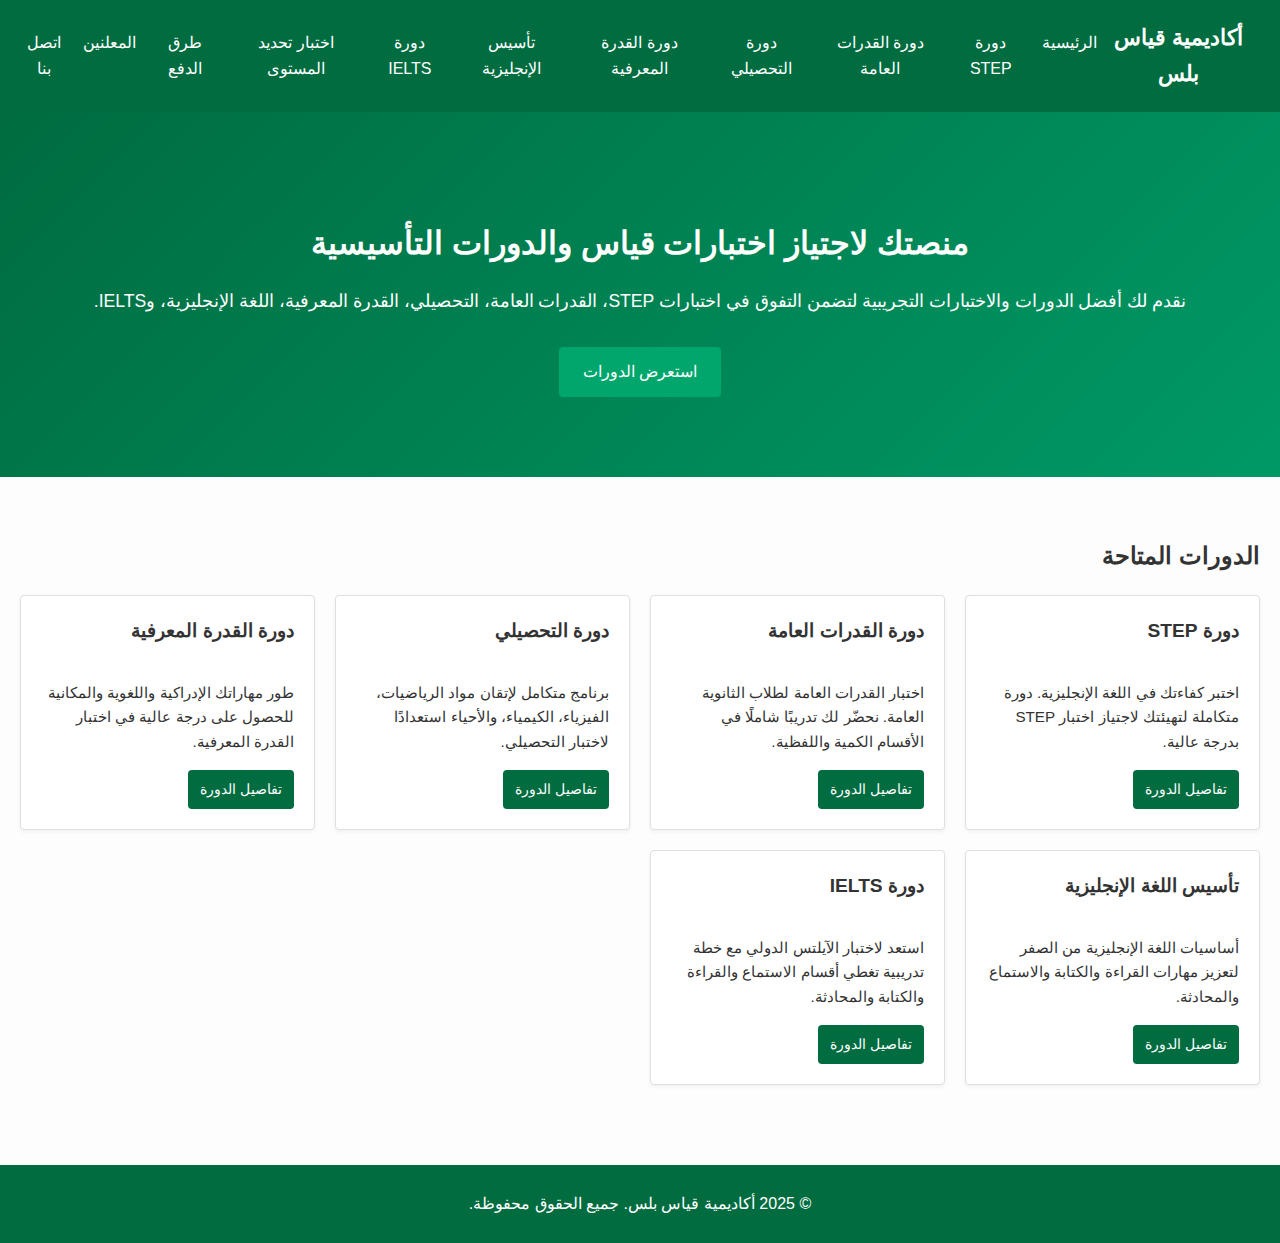
<file: index.html>
<!DOCTYPE html>
<html lang="ar" dir="rtl">
<head>
    <meta charset="UTF-8">
    <meta name="viewport" content="width=device-width, initial-scale=1.0">
    <title>أكاديمية قياس بلس</title>
    <link rel="stylesheet" href="style.css">
</head>
<body>
    <header>
        <h1>أكاديمية قياس بلس</h1>
        <nav>
            <ul>
                <li><a href="index.html">الرئيسية</a></li>
                <li><a href="step.html">دورة STEP</a></li>
                <li><a href="qdrat.html">دورة القدرات العامة</a></li>
                <li><a href="tahsili.html">دورة التحصيلي</a></li>
                <li><a href="cognitive.html">دورة القدرة المعرفية</a></li>
                <li><a href="english.html">تأسيس الإنجليزية</a></li>
                <li><a href="ielts.html">دورة IELTS</a></li>
                <li><a href="placement.html">اختبار تحديد المستوى</a></li>
                <li><a href="payment.html">طرق الدفع</a></li>
                <li><a href="advertisers.html">المعلنين</a></li>
                <li><a href="contact.html">اتصل بنا</a></li>
            </ul>
        </nav>
    </header>

    <main>
        <!-- Hero section -->
        <section class="hero">
            <h2>منصتك لاجتياز اختبارات قياس والدورات التأسيسية</h2>
            <p>نقدم لك أفضل الدورات والاختبارات التجريبية لتضمن التفوق في اختبارات STEP، القدرات العامة، التحصيلي، القدرة المعرفية، اللغة الإنجليزية، وIELTS.</p>
            <a href="#courses" class="cta">استعرض الدورات</a>
        </section>

        <!-- Courses section -->
        <section id="courses" class="courses">
            <h2>الدورات المتاحة</h2>
            <div class="courses-grid">
                <div class="course-card">
                    <h3>دورة STEP</h3>
                    <p>اختبر كفاءتك في اللغة الإنجليزية. دورة متكاملة لتهيئتك لاجتياز اختبار STEP بدرجة عالية.</p>
                    <a href="step.html">تفاصيل الدورة</a>
                </div>
                <div class="course-card">
                    <h3>دورة القدرات العامة</h3>
                    <p>اختبار القدرات العامة لطلاب الثانوية العامة. نحضّر لك تدريبًا شاملًا في الأقسام الكمية واللفظية.</p>
                    <a href="qdrat.html">تفاصيل الدورة</a>
                </div>
                <div class="course-card">
                    <h3>دورة التحصيلي</h3>
                    <p>برنامج متكامل لإتقان مواد الرياضيات، الفيزياء، الكيمياء، والأحياء استعدادًا لاختبار التحصيلي.</p>
                    <a href="tahsili.html">تفاصيل الدورة</a>
                </div>
                <div class="course-card">
                    <h3>دورة القدرة المعرفية</h3>
                    <p>طور مهاراتك الإدراكية واللغوية والمكانية للحصول على درجة عالية في اختبار القدرة المعرفية.</p>
                    <a href="cognitive.html">تفاصيل الدورة</a>
                </div>
                <div class="course-card">
                    <h3>تأسيس اللغة الإنجليزية</h3>
                    <p>أساسيات اللغة الإنجليزية من الصفر لتعزيز مهارات القراءة والكتابة والاستماع والمحادثة.</p>
                    <a href="english.html">تفاصيل الدورة</a>
                </div>
                <div class="course-card">
                    <h3>دورة IELTS</h3>
                    <p>استعد لاختبار الآيلتس الدولي مع خطة تدريبية تغطي أقسام الاستماع والقراءة والكتابة والمحادثة.</p>
                    <a href="ielts.html">تفاصيل الدورة</a>
                </div>
            </div>
        </section>
    </main>

    <footer>
        <p>&copy; 2025 أكاديمية قياس بلس. جميع الحقوق محفوظة.</p>
    </footer>
</body>
</html>
</file>
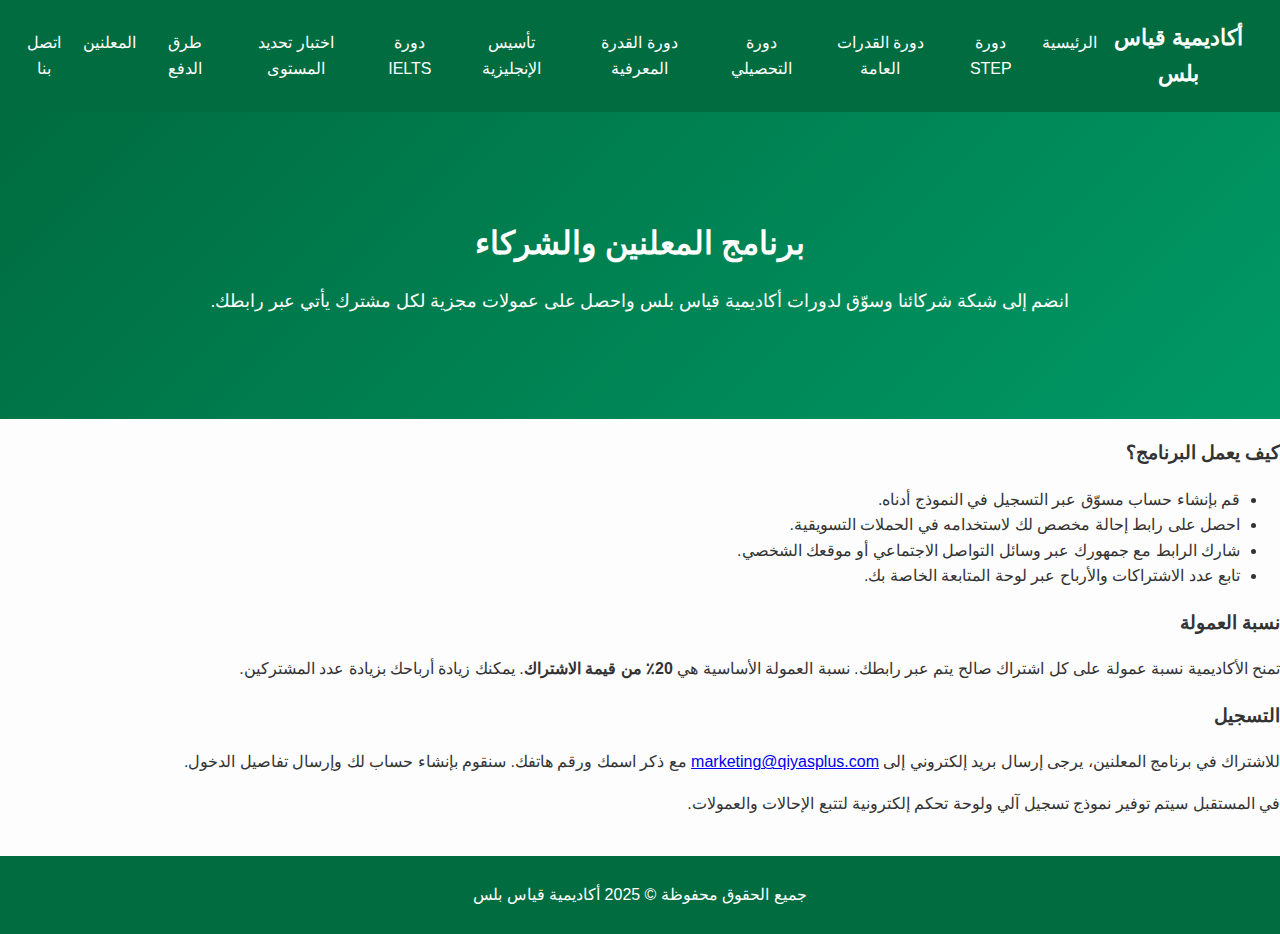
<file: advertisers.html>
<!DOCTYPE html>
<html lang="ar" dir="rtl">
<head>
    <meta charset="UTF-8">
    <meta name="viewport" content="width=device-width, initial-scale=1.0">
    <title>برنامج المعلنين - أكاديمية قياس بلس</title>
    <link rel="stylesheet" href="style.css">
</head>
<body>
    <header>
        <h1>أكاديمية قياس بلس</h1>
        <nav>
            <ul>
                <li><a href="index.html">الرئيسية</a></li>
                <li><a href="step.html">دورة STEP</a></li>
                <li><a href="qdrat.html">دورة القدرات العامة</a></li>
                <li><a href="tahsili.html">دورة التحصيلي</a></li>
                <li><a href="cognitive.html">دورة القدرة المعرفية</a></li>
                <li><a href="english.html">تأسيس الإنجليزية</a></li>
                <li><a href="ielts.html">دورة IELTS</a></li>
                <li><a href="placement.html">اختبار تحديد المستوى</a></li>
                <li><a href="payment.html">طرق الدفع</a></li>
                <li><a href="advertisers.html" class="active">المعلنين</a></li>
                <li><a href="contact.html">اتصل بنا</a></li>
            </ul>
        </nav>
    </header>
    <main class="container">
        <section class="hero">
            <h2>برنامج المعلنين والشركاء</h2>
            <p>انضم إلى شبكة شركائنا وسوّق لدورات أكاديمية قياس بلس واحصل على عمولات مجزية لكل مشترك يأتي عبر رابطك.</p>
        </section>
        <section class="content">
            <h3>كيف يعمل البرنامج؟</h3>
            <ul>
                <li>قم بإنشاء حساب مسوّق عبر التسجيل في النموذج أدناه.</li>
                <li>احصل على رابط إحالة مخصص لك لاستخدامه في الحملات التسويقية.</li>
                <li>شارك الرابط مع جمهورك عبر وسائل التواصل الاجتماعي أو موقعك الشخصي.</li>
                <li>تابع عدد الاشتراكات والأرباح عبر لوحة المتابعة الخاصة بك.</li>
            </ul>
            <h3>نسبة العمولة</h3>
            <p>تمنح الأكاديمية نسبة عمولة على كل اشتراك صالح يتم عبر رابطك. نسبة العمولة الأساسية هي <strong>20٪ من قيمة الاشتراك</strong>. يمكنك زيادة أرباحك بزيادة عدد المشتركين.</p>
            <h3>التسجيل</h3>
            <p>للاشتراك في برنامج المعلنين، يرجى إرسال بريد إلكتروني إلى <a href="mailto:marketing@qiyasplus.com">marketing@qiyasplus.com</a> مع ذكر اسمك ورقم هاتفك. سنقوم بإنشاء حساب لك وإرسال تفاصيل الدخول.</p>
            <p>في المستقبل سيتم توفير نموذج تسجيل آلي ولوحة تحكم إلكترونية لتتبع الإحالات والعمولات.</p>
        </section>
    </main>
    <footer>
        <div class="container">
            <p>جميع الحقوق محفوظة © 2025 أكاديمية قياس بلس</p>
        </div>
    </footer>
    <script src="notifications.js" defer></script>
</body>
</html>
</file>
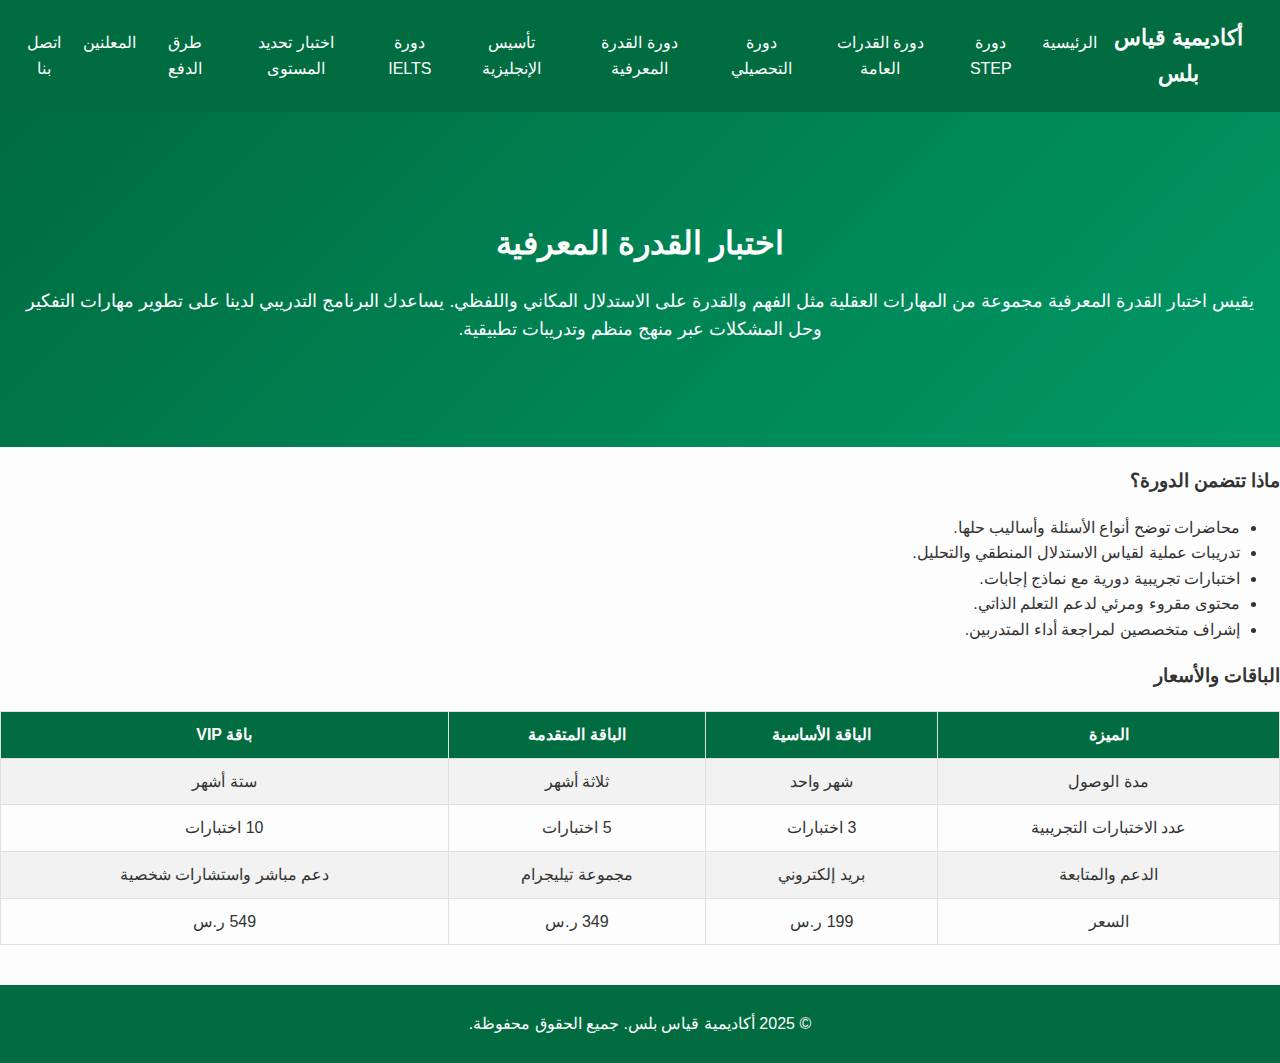
<file: cognitive.html>
<!DOCTYPE html>
<html lang="ar" dir="rtl">
<head>
    <meta charset="UTF-8">
    <meta name="viewport" content="width=device-width, initial-scale=1.0">
    <title>دورة القدرة المعرفية - أكاديمية قياس بلس</title>
    <link rel="stylesheet" href="style.css">
</head>
<body>
    <header>
        <h1>أكاديمية قياس بلس</h1>
        <nav>
            <ul>
                <li><a href="index.html">الرئيسية</a></li>
                <li><a href="step.html">دورة STEP</a></li>
                <li><a href="qdrat.html">دورة القدرات العامة</a></li>
                <li><a href="tahsili.html">دورة التحصيلي</a></li>
                <li><a href="cognitive.html" class="active">دورة القدرة المعرفية</a></li>
                <li><a href="english.html">تأسيس الإنجليزية</a></li>
                <li><a href="ielts.html">دورة IELTS</a></li>
                <li><a href="placement.html">اختبار تحديد المستوى</a></li>
                <li><a href="payment.html">طرق الدفع</a></li>
                <li><a href="advertisers.html">المعلنين</a></li>
                <li><a href="contact.html">اتصل بنا</a></li>
            </ul>
        </nav>
    </header>
    <main class="course-page">
        <section class="hero">
            <h2>اختبار القدرة المعرفية</h2>
            <p>يقيس اختبار القدرة المعرفية مجموعة من المهارات العقلية مثل الفهم والقدرة على الاستدلال المكاني واللفظي. يساعدك البرنامج التدريبي لدينا على تطوير مهارات التفكير وحل المشكلات عبر منهج منظم وتدريبات تطبيقية.</p>
        </section>
        <section class="content">
            <h3>ماذا تتضمن الدورة؟</h3>
            <ul>
                <li>محاضرات توضح أنواع الأسئلة وأساليب حلها.</li>
                <li>تدريبات عملية لقياس الاستدلال المنطقي والتحليل.</li>
                <li>اختبارات تجريبية دورية مع نماذج إجابات.</li>
                <li>محتوى مقروء ومرئي لدعم التعلم الذاتي.</li>
                <li>إشراف متخصصين لمراجعة أداء المتدربين.</li>
            </ul>
            <h3>الباقات والأسعار</h3>
            <table class="packages">
                <tr>
                    <th>الميزة</th>
                    <th>الباقة الأساسية</th>
                    <th>الباقة المتقدمة</th>
                    <th>باقة VIP</th>
                </tr>
                <tr>
                    <td>مدة الوصول</td>
                    <td>شهر واحد</td>
                    <td>ثلاثة أشهر</td>
                    <td>ستة أشهر</td>
                </tr>
                <tr>
                    <td>عدد الاختبارات التجريبية</td>
                    <td>3 اختبارات</td>
                    <td>5 اختبارات</td>
                    <td>10 اختبارات</td>
                </tr>
                <tr>
                    <td>الدعم والمتابعة</td>
                    <td>بريد إلكتروني</td>
                    <td>مجموعة تيليجرام</td>
                    <td>دعم مباشر واستشارات شخصية</td>
                </tr>
                <tr>
                    <td>السعر</td>
                    <td>199 ر.س</td>
                    <td>349 ر.س</td>
                    <td>549 ر.س</td>
                </tr>
            </table>
        </section>
    </main>
    <footer>
        <p>&copy; 2025 أكاديمية قياس بلس. جميع الحقوق محفوظة.</p>
    </footer>
</body>
</html>
</file>
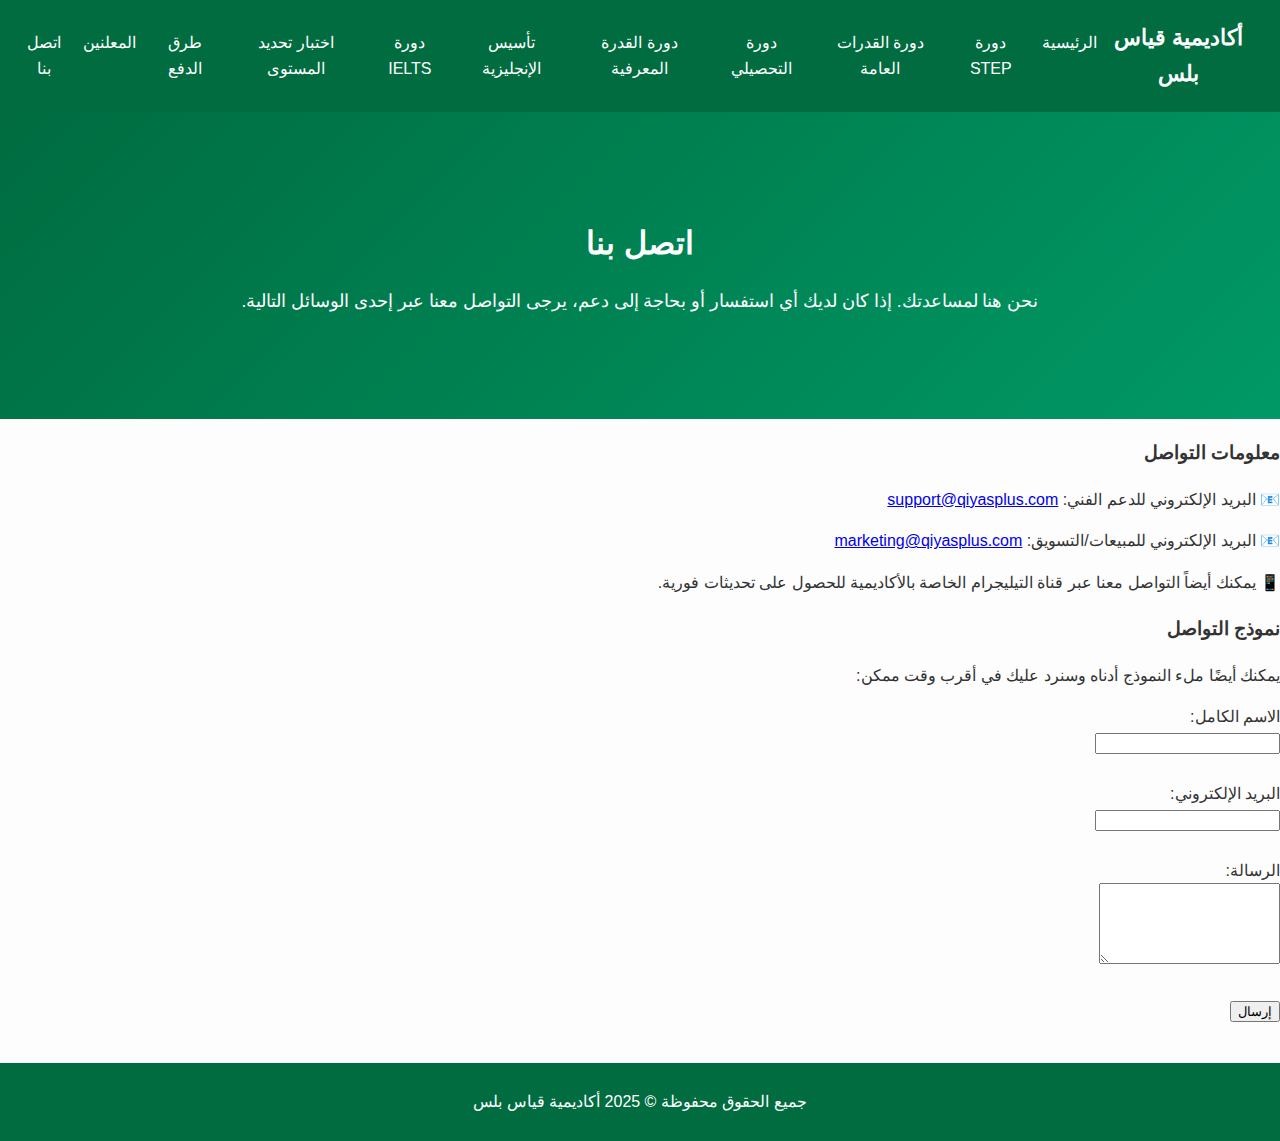
<file: contact.html>
<!DOCTYPE html>
<html lang="ar" dir="rtl">
<head>
    <meta charset="UTF-8">
    <meta name="viewport" content="width=device-width, initial-scale=1.0">
    <title>اتصل بنا - أكاديمية قياس بلس</title>
    <link rel="stylesheet" href="style.css">
</head>
<body>
    <header>
        <h1>أكاديمية قياس بلس</h1>
        <nav>
            <ul>
                <li><a href="index.html">الرئيسية</a></li>
                <li><a href="step.html">دورة STEP</a></li>
                <li><a href="qdrat.html">دورة القدرات العامة</a></li>
                <li><a href="tahsili.html">دورة التحصيلي</a></li>
                <li><a href="cognitive.html">دورة القدرة المعرفية</a></li>
                <li><a href="english.html">تأسيس الإنجليزية</a></li>
                <li><a href="ielts.html">دورة IELTS</a></li>
                <li><a href="placement.html">اختبار تحديد المستوى</a></li>
                <li><a href="payment.html">طرق الدفع</a></li>
                <li><a href="advertisers.html">المعلنين</a></li>
                <li><a href="contact.html" class="active">اتصل بنا</a></li>
            </ul>
        </nav>
    </header>
    <main class="container">
        <section class="hero">
            <h2>اتصل بنا</h2>
            <p>نحن هنا لمساعدتك. إذا كان لديك أي استفسار أو بحاجة إلى دعم، يرجى التواصل معنا عبر إحدى الوسائل التالية.</p>
        </section>
        <section class="content">
            <h3>معلومات التواصل</h3>
            <p>📧 البريد الإلكتروني للدعم الفني: <a href="mailto:support@qiyasplus.com">support@qiyasplus.com</a></p>
            <p>📧 البريد الإلكتروني للمبيعات/التسويق: <a href="mailto:marketing@qiyasplus.com">marketing@qiyasplus.com</a></p>
            <p>📱 يمكنك أيضاً التواصل معنا عبر قناة التيليجرام الخاصة بالأكاديمية للحصول على تحديثات فورية.</p>
            <h3>نموذج التواصل</h3>
            <p>يمكنك أيضًا ملء النموذج أدناه وسنرد عليك في أقرب وقت ممكن:</p>
            <form action="mailto:support@qiyasplus.com" method="post" enctype="text/plain">
                <label for="name">الاسم الكامل:</label><br>
                <input type="text" id="name" name="name" required><br><br>
                <label for="email">البريد الإلكتروني:</label><br>
                <input type="email" id="email" name="email" required><br><br>
                <label for="message">الرسالة:</label><br>
                <textarea id="message" name="message" rows="5" required></textarea><br><br>
                <button type="submit">إرسال</button>
            </form>
        </section>
    </main>
    <footer>
        <div class="container">
            <p>جميع الحقوق محفوظة © 2025 أكاديمية قياس بلس</p>
        </div>
    </footer>
</body>
</html>
</file>
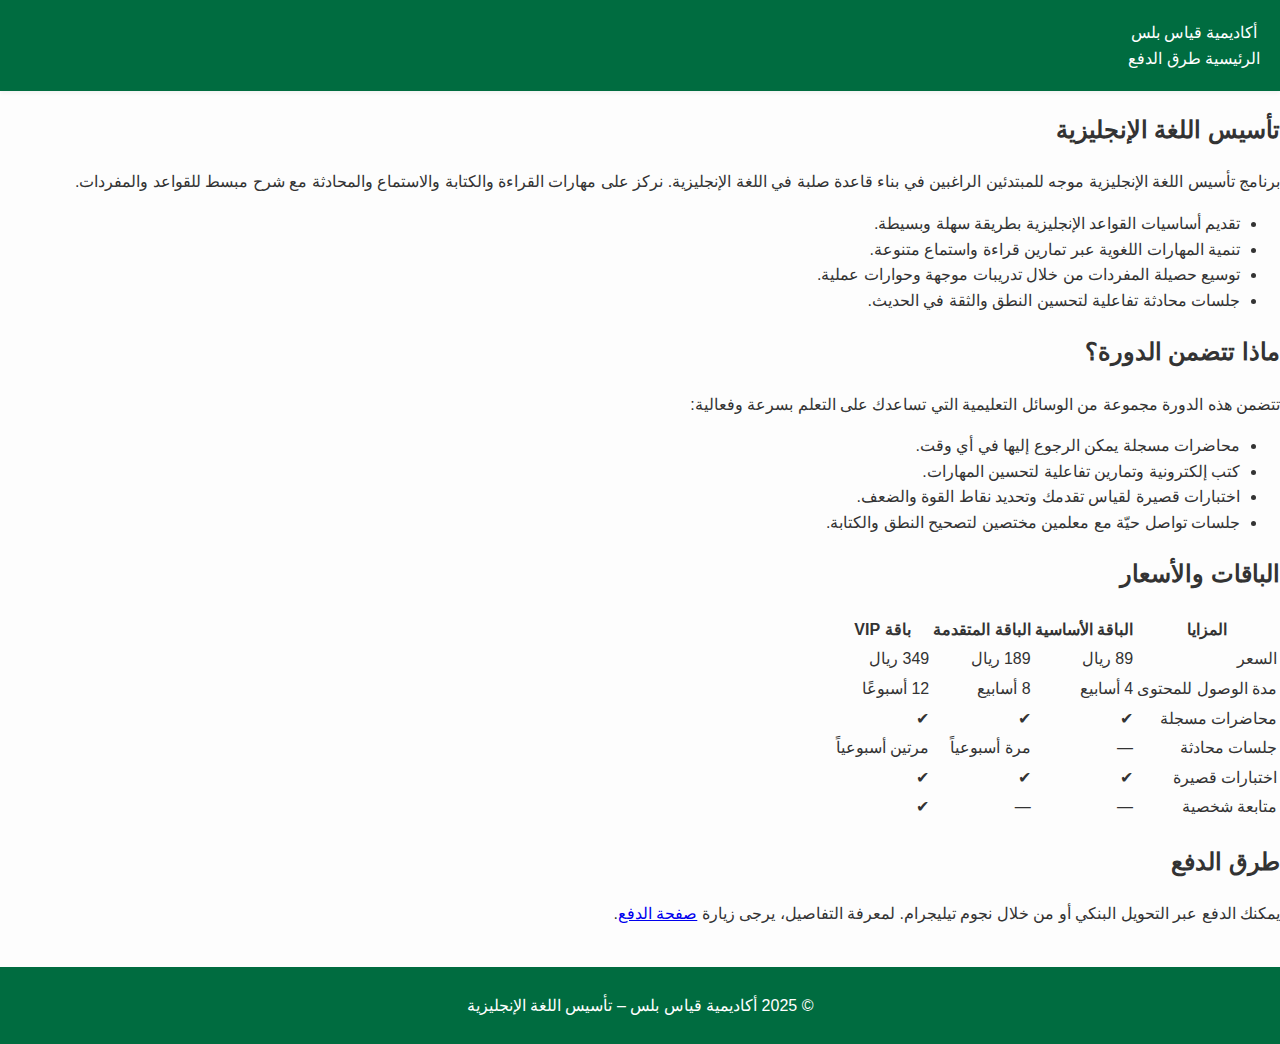
<file: english.html>
<!DOCTYPE html>
<html lang="ar" dir="rtl">
<head>
  <meta charset="UTF-8">
  <meta name="viewport" content="width=device-width, initial-scale=1.0">
  <title>تأسيس الإنجليزية - أكاديمية قياس بلس</title>
  <link rel="stylesheet" href="style.css">
</head>
<body>
  <header>
    <div class="container">
      <div class="logo">أكاديمية قياس بلس</div>
      <nav>
        <a href="index.html">الرئيسية</a>
        <a href="payment.html">طرق الدفع</a>
      </nav>
    </div>
  </header>

  <section class="container">
    <h2>تأسيس اللغة الإنجليزية</h2>
    <p>برنامج تأسيس اللغة الإنجليزية موجه للمبتدئين الراغبين في بناء قاعدة صلبة في اللغة الإنجليزية. نركز على مهارات القراءة والكتابة والاستماع والمحادثة مع شرح مبسط للقواعد والمفردات.</p>
    <ul>
      <li>تقديم أساسيات القواعد الإنجليزية بطريقة سهلة وبسيطة.</li>
      <li>تنمية المهارات اللغوية عبر تمارين قراءة واستماع متنوعة.</li>
      <li>توسيع حصيلة المفردات من خلال تدريبات موجهة وحوارات عملية.</li>
      <li>جلسات محادثة تفاعلية لتحسين النطق والثقة في الحديث.</li>
    </ul>
  </section>

  <section class="container">
    <h2>ماذا تتضمن الدورة؟</h2>
    <p>تتضمن هذه الدورة مجموعة من الوسائل التعليمية التي تساعدك على التعلم بسرعة وفعالية:</p>
    <ul>
      <li>محاضرات مسجلة يمكن الرجوع إليها في أي وقت.</li>
      <li>كتب إلكترونية وتمارين تفاعلية لتحسين المهارات.</li>
      <li>اختبارات قصيرة لقياس تقدمك وتحديد نقاط القوة والضعف.</li>
      <li>جلسات تواصل حيّة مع معلمين مختصين لتصحيح النطق والكتابة.</li>
    </ul>
  </section>

  <section class="container">
    <h2>الباقات والأسعار</h2>
    <table>
      <thead>
        <tr>
          <th>المزايا</th>
          <th>الباقة الأساسية</th>
          <th>الباقة المتقدمة</th>
          <th>باقة VIP</th>
        </tr>
      </thead>
      <tbody>
        <tr>
          <td>السعر</td>
          <td>89 ريال</td>
          <td>189 ريال</td>
          <td>349 ريال</td>
        </tr>
        <tr>
          <td>مدة الوصول للمحتوى</td>
          <td>4 أسابيع</td>
          <td>8 أسابيع</td>
          <td>12 أسبوعًا</td>
        </tr>
        <tr>
          <td>محاضرات مسجلة</td>
          <td>✔︎</td>
          <td>✔︎</td>
          <td>✔︎</td>
        </tr>
        <tr>
          <td>جلسات محادثة</td>
          <td>—</td>
          <td>مرة أسبوعياً</td>
          <td>مرتين أسبوعياً</td>
        </tr>
        <tr>
          <td>اختبارات قصيرة</td>
          <td>✔︎</td>
          <td>✔︎</td>
          <td>✔︎</td>
        </tr>
        <tr>
          <td>متابعة شخصية</td>
          <td>—</td>
          <td>—</td>
          <td>✔︎</td>
        </tr>
      </tbody>
    </table>
  </section>

  <section class="container">
    <h2>طرق الدفع</h2>
    <p>يمكنك الدفع عبر التحويل البنكي أو من خلال نجوم تيليجرام. لمعرفة التفاصيل، يرجى زيارة <a href="payment.html">صفحة الدفع</a>.</p>
  </section>

  <footer>
    <p>© 2025 أكاديمية قياس بلس – تأسيس اللغة الإنجليزية</p>
  </footer>
</body>
</html>
</file>
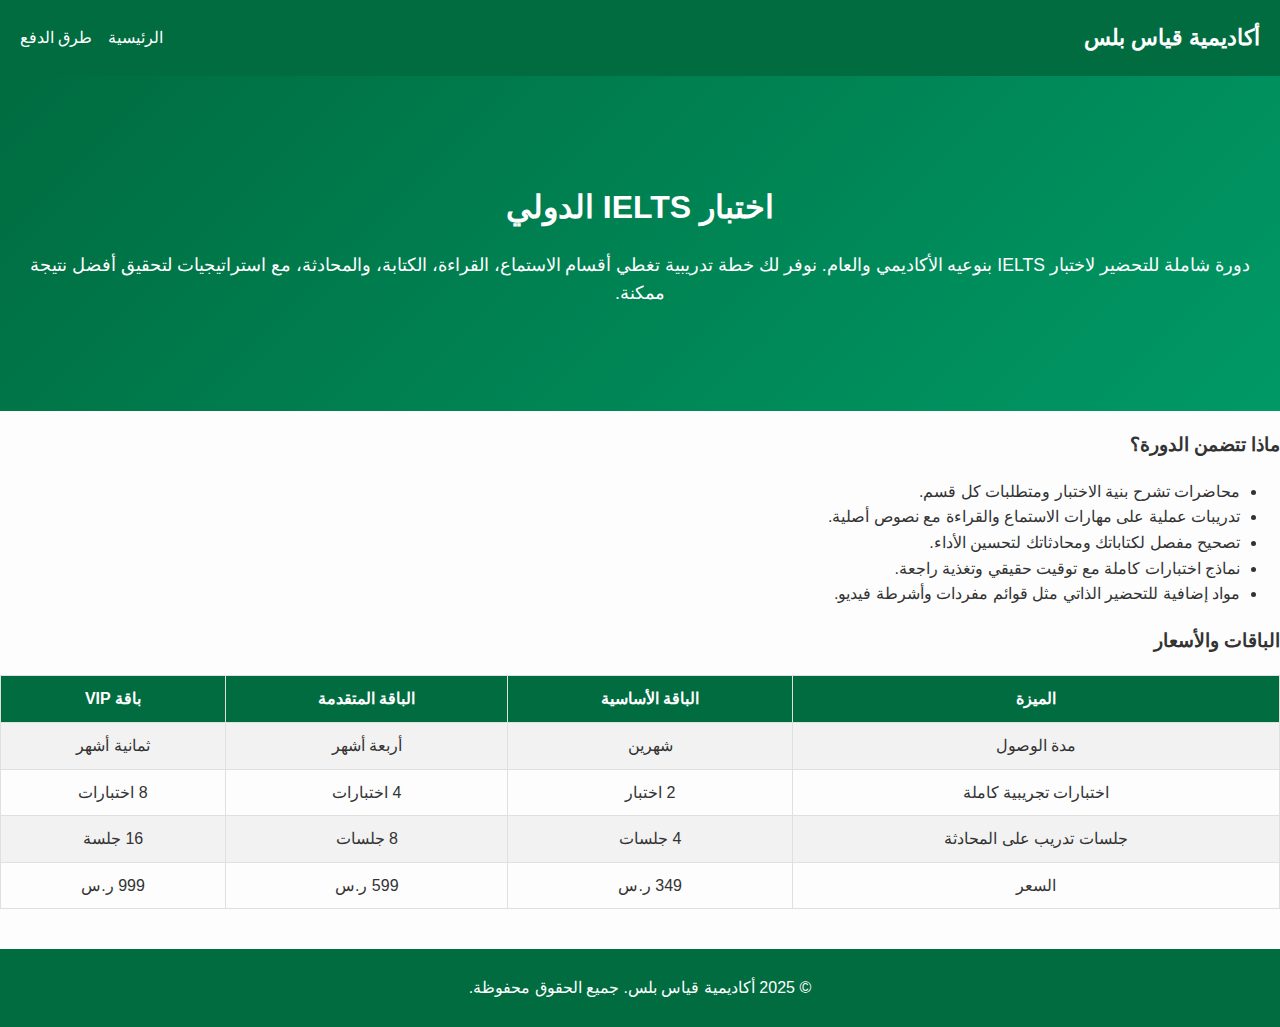
<file: ielts.html>
<!DOCTYPE html>
<html lang="ar" dir="rtl">
<head>
    <meta charset="UTF-8">
    <meta name="viewport" content="width=device-width, initial-scale=1.0">
    <title>دورة IELTS - أكاديمية قياس بلس</title>
    <link rel="stylesheet" href="style.css">
</head>
<body>
    <header>
        <h1>أكاديمية قياس بلس</h1>
        <nav>
            <ul>
                <li><a href="index.html">الرئيسية</a></li>
                <li><a href="payment.html">طرق الدفع</a></li>
            </ul>
        </nav>
    </header>
    <main class="course-page">
        <section class="hero">
            <h2>اختبار IELTS الدولي</h2>
            <p>دورة شاملة للتحضير لاختبار IELTS بنوعيه الأكاديمي والعام. نوفر لك خطة تدريبية تغطي أقسام الاستماع، القراءة، الكتابة، والمحادثة، مع استراتيجيات لتحقيق أفضل نتيجة ممكنة.</p>
        </section>
        <section class="content">
            <h3>ماذا تتضمن الدورة؟</h3>
            <ul>
                <li>محاضرات تشرح بنية الاختبار ومتطلبات كل قسم.</li>
                <li>تدريبات عملية على مهارات الاستماع والقراءة مع نصوص أصلية.</li>
                <li>تصحيح مفصل لكتاباتك ومحادثاتك لتحسين الأداء.</li>
                <li>نماذج اختبارات كاملة مع توقيت حقيقي وتغذية راجعة.</li>
                <li>مواد إضافية للتحضير الذاتي مثل قوائم مفردات وأشرطة فيديو.</li>
            </ul>
            <h3>الباقات والأسعار</h3>
            <table class="packages">
                <tr>
                    <th>الميزة</th>
                    <th>الباقة الأساسية</th>
                    <th>الباقة المتقدمة</th>
                    <th>باقة VIP</th>
                </tr>
                <tr>
                    <td>مدة الوصول</td>
                    <td>شهرين</td>
                    <td>أربعة أشهر</td>
                    <td>ثمانية أشهر</td>
                </tr>
                <tr>
                    <td>اختبارات تجريبية كاملة</td>
                    <td>2 اختبار</td>
                    <td>4 اختبارات</td>
                    <td>8 اختبارات</td>
                </tr>
                <tr>
                    <td>جلسات تدريب على المحادثة</td>
                    <td>4 جلسات</td>
                    <td>8 جلسات</td>
                    <td>16 جلسة</td>
                </tr>
                <tr>
                    <td>السعر</td>
                    <td>349 ر.س</td>
                    <td>599 ر.س</td>
                    <td>999 ر.س</td>
                </tr>
            </table>
        </section>
    </main>
    <footer>
        <p>&copy; 2025 أكاديمية قياس بلس. جميع الحقوق محفوظة.</p>
    </footer>
</body>
</html>
</file>
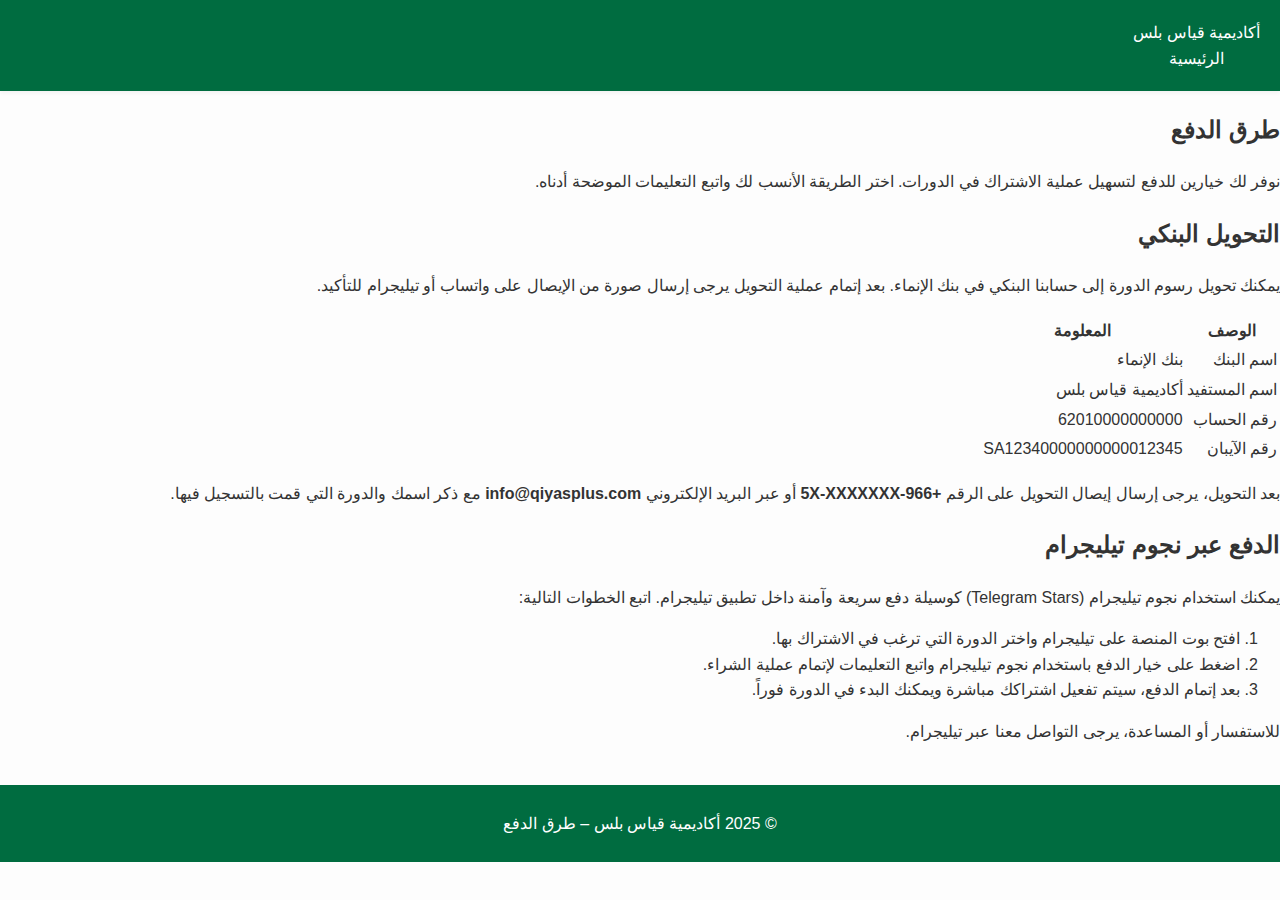
<file: payment.html>
<!DOCTYPE html>
<html lang="ar" dir="rtl">
<head>
  <meta charset="UTF-8">
  <meta name="viewport" content="width=device-width, initial-scale=1.0">
  <title>طرق الدفع - أكاديمية قياس بلس</title>
  <link rel="stylesheet" href="style.css">
</head>
<body>
  <header>
    <div class="container">
      <div class="logo">أكاديمية قياس بلس</div>
      <nav>
        <a href="index.html">الرئيسية</a>
      </nav>
    </div>
  </header>

  <section class="container">
    <h2>طرق الدفع</h2>
    <p>نوفر لك خيارين للدفع لتسهيل عملية الاشتراك في الدورات. اختر الطريقة الأنسب لك واتبع التعليمات الموضحة أدناه.</p>
  </section>

  <section class="container">
    <h2>التحويل البنكي</h2>
    <p>يمكنك تحويل رسوم الدورة إلى حسابنا البنكي في بنك الإنماء. بعد إتمام عملية التحويل يرجى إرسال صورة من الإيصال على واتساب أو تيليجرام للتأكيد.</p>
    <table>
      <thead>
        <tr>
          <th>الوصف</th>
          <th>المعلومة</th>
        </tr>
      </thead>
      <tbody>
        <tr>
          <td>اسم البنك</td>
          <td>بنك الإنماء</td>
        </tr>
        <tr>
          <td>اسم المستفيد</td>
          <td>أكاديمية قياس بلس</td>
        </tr>
        <tr>
          <td>رقم الحساب</td>
          <td>62010000000000</td>
        </tr>
        <tr>
          <td>رقم الآيبان</td>
          <td>SA12340000000000012345</td>
        </tr>
      </tbody>
    </table>
    <p style="margin-top:1rem;">بعد التحويل، يرجى إرسال إيصال التحويل على الرقم <strong>+966-5X-XXXXXXX</strong> أو عبر البريد الإلكتروني <strong>info@qiyasplus.com</strong> مع ذكر اسمك والدورة التي قمت بالتسجيل فيها.</p>
  </section>

  <section class="container">
    <h2>الدفع عبر نجوم تيليجرام</h2>
    <p>يمكنك استخدام نجوم تيليجرام (Telegram Stars) كوسيلة دفع سريعة وآمنة داخل تطبيق تيليجرام. اتبع الخطوات التالية:</p>
    <ol>
      <li>افتح بوت المنصة على تيليجرام واختر الدورة التي ترغب في الاشتراك بها.</li>
      <li>اضغط على خيار الدفع باستخدام نجوم تيليجرام واتبع التعليمات لإتمام عملية الشراء.</li>
      <li>بعد إتمام الدفع، سيتم تفعيل اشتراكك مباشرة ويمكنك البدء في الدورة فوراً.</li>
    </ol>
    <p>للاستفسار أو المساعدة، يرجى التواصل معنا عبر تيليجرام.</p>
  </section>

  <footer>
    <p>© 2025 أكاديمية قياس بلس – طرق الدفع</p>
  </footer>

</body>
</html>
</file>
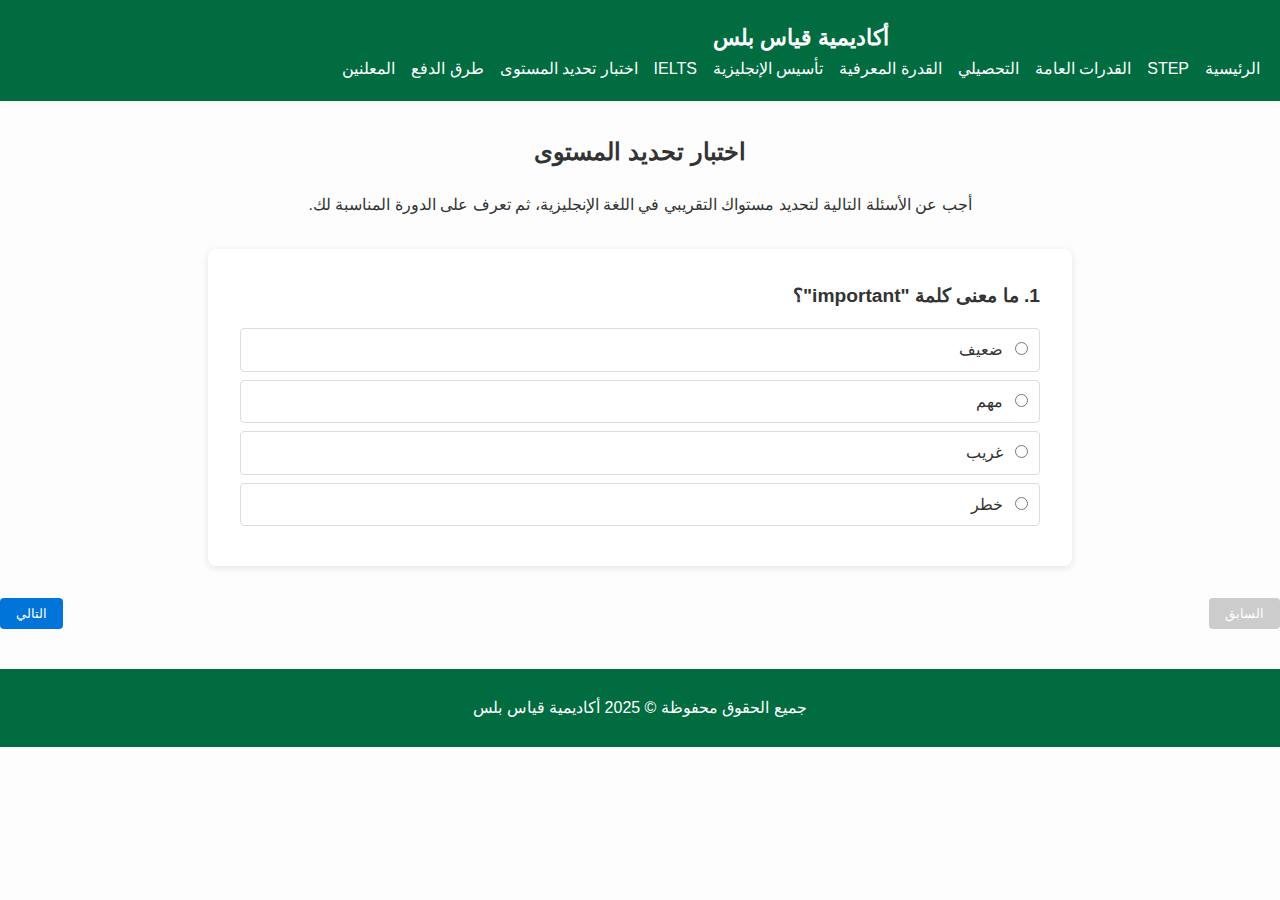
<file: placement.html>
<!DOCTYPE html>
<html lang="ar" dir="rtl">
<head>
    <meta charset="UTF-8">
    <meta name="viewport" content="width=device-width, initial-scale=1.0">
    <title>اختبار تحديد المستوى - أكاديمية قياس بلس</title>
    <link rel="stylesheet" href="style.css">
    <style>
        /* Simple styling for the quiz */
        .quiz-container {
            max-width: 800px;
            margin: 2rem auto;
            background-color: #fff;
            padding: 2rem;
            border-radius: 8px;
            box-shadow: 0 2px 8px rgba(0, 0, 0, 0.1);
        }
        .quiz-question {
            margin-bottom: 1rem;
            font-size: 1.2rem;
            font-weight: bold;
        }
        .quiz-options label {
            display: block;
            margin-bottom: 0.5rem;
            padding: 0.5rem;
            border: 1px solid #ddd;
            border-radius: 4px;
            cursor: pointer;
        }
        .quiz-options input[type="radio"] {
            margin-left: 0.5rem;
        }
        .quiz-buttons {
            display: flex;
            justify-content: space-between;
            margin-top: 1.5rem;
        }
        .quiz-buttons button {
            padding: 0.5rem 1rem;
            background-color: #0074D9;
            color: #fff;
            border: none;
            border-radius: 4px;
            cursor: pointer;
        }
        .quiz-buttons button[disabled] {
            background-color: #cccccc;
            cursor: not-allowed;
        }
        .result {
            font-size: 1.3rem;
            font-weight: bold;
            margin-top: 1.5rem;
            color: #0074D9;
        }
    </style>
</head>
<body>
    <header>
        <div class="container">
            <h1>أكاديمية قياس بلس</h1>
            <nav>
                <ul>
                    <li><a href="index.html">الرئيسية</a></li>
                    <li><a href="step.html">STEP</a></li>
                    <li><a href="qdrat.html">القدرات العامة</a></li>
                    <li><a href="tahsili.html">التحصيلي</a></li>
                    <li><a href="cognitive.html">القدرة المعرفية</a></li>
                    <li><a href="english.html">تأسيس الإنجليزية</a></li>
                    <li><a href="ielts.html">IELTS</a></li>
                    <li><a href="placement.html" class="active">اختبار تحديد المستوى</a></li>
                    <li><a href="payment.html">طرق الدفع</a></li>
                    <li><a href="advertisers.html">المعلنين</a></li>
                </ul>
            </nav>
        </div>
    </header>
    <main class="container">
        <h2 style="text-align:center; margin-top: 2rem;">اختبار تحديد المستوى</h2>
        <p style="text-align:center;">أجب عن الأسئلة التالية لتحديد مستواك التقريبي في اللغة الإنجليزية، ثم تعرف على الدورة المناسبة لك.</p>
        <div class="quiz-container" id="quiz">
            <!-- Questions will be injected here -->
        </div>
        <div class="quiz-buttons">
            <button id="prev-btn" disabled>السابق</button>
            <button id="next-btn">التالي</button>
        </div>
        <div class="result" id="result"></div>
    </main>
    <footer>
        <div class="container">
            <p>جميع الحقوق محفوظة © 2025 أكاديمية قياس بلس</p>
        </div>
    </footer>
    <script>
        // Placement test questions
        const questions = [
            {
                q: 'ما معنى كلمة "important"؟',
                options: ['ضعيف', 'مهم', 'غريب', 'خطر'],
                answer: 1
            },
            {
                q: 'اختر الكلمة الصحيحة: She ____ to the market yesterday.',
                options: ['go', 'goes', 'went', 'going'],
                answer: 2
            },
            {
                q: 'Which of the following is a noun?',
                options: ['quickly', 'beautiful', 'happiness', 'run'],
                answer: 2
            },
            {
                q: 'ما جمع كلمة "child"؟',
                options: ['childs', 'children', 'childes', 'childrens'],
                answer: 1
            },
            {
                q: 'اختر الترتيب الصحيح للجملة: "rain / It / today / might"',
                options: ['Might it rain today', 'It might rain today', 'It rain might today', 'Today might it rain'],
                answer: 1
            }
        ];
        let current = 0;
        let score = 0;
        const quizEl = document.getElementById('quiz');
        const prevBtn = document.getElementById('prev-btn');
        const nextBtn = document.getElementById('next-btn');
        const resultEl = document.getElementById('result');
        const userAnswers = Array(questions.length).fill(null);

        function loadQuestion(index) {
            const q = questions[index];
            let html = `<div class="quiz-question">${index + 1}. ${q.q}</div>`;
            html += '<div class="quiz-options">';
            q.options.forEach((opt, i) => {
                const checked = userAnswers[index] === i ? 'checked' : '';
                html += `
                    <label>
                        <input type="radio" name="option" value="${i}" ${checked}>
                        ${opt}
                    </label>
                `;
            });
            html += '</div>';
            quizEl.innerHTML = html;
            prevBtn.disabled = index === 0;
            nextBtn.textContent = index === questions.length - 1 ? 'إرسال' : 'التالي';
        }

        function showResult() {
            score = userAnswers.reduce((acc, ans, idx) => {
                return ans === questions[idx].answer ? acc + 1 : acc;
            }, 0);
            let message;
            const percent = (score / questions.length) * 100;
            if (percent >= 80) {
                message = `نتيجتك ${score}/${questions.length} (${percent}%). مستواك متقدم، ننصحك بدورة IELTS أو دورات متقدمة.`;
            } else if (percent >= 50) {
                message = `نتيجتك ${score}/${questions.length} (${percent}%). مستواك متوسط، ننصحك بدورة STEP أو القدرات العامة.`;
            } else {
                message = `نتيجتك ${score}/${questions.length} (${percent}%). مستواك مبدئي، ننصحك بدورة تأسيس الإنجليزية أو دورة تمهيدية.`;
            }
            resultEl.textContent = message;
            quizEl.style.display = 'none';
            prevBtn.style.display = 'none';
            nextBtn.style.display = 'none';
        }

        // Event listeners
        nextBtn.addEventListener('click', () => {
            const selected = quizEl.querySelector('input[name="option"]:checked');
            if (!selected) {
                alert('يرجى اختيار إجابة قبل المتابعة.');
                return;
            }
            userAnswers[current] = parseInt(selected.value);
            if (current === questions.length - 1) {
                showResult();
            } else {
                current++;
                loadQuestion(current);
            }
        });
        prevBtn.addEventListener('click', () => {
            if (current > 0) {
                current--;
                loadQuestion(current);
            }
        });

        // Initialize first question
        loadQuestion(current);
    </script>
</body>
</html>
</file>
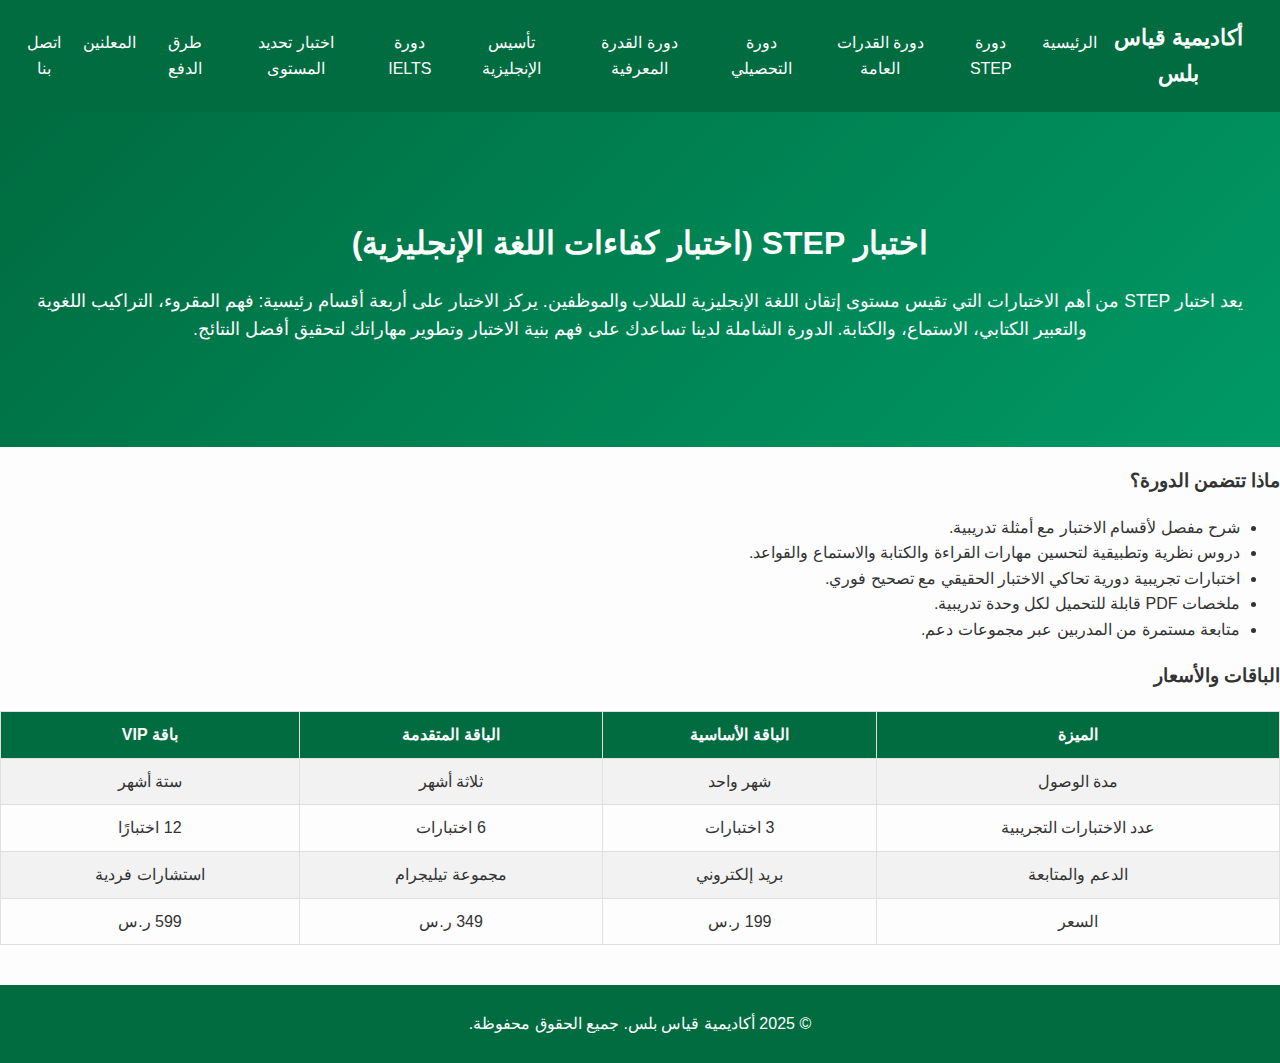
<file: step.html>
<!DOCTYPE html>
<html lang="ar" dir="rtl">
<head>
    <meta charset="UTF-8">
    <meta name="viewport" content="width=device-width, initial-scale=1.0">
    <title>دورة STEP - أكاديمية قياس بلس</title>
    <link rel="stylesheet" href="style.css">
</head>
<body>
    <header>
        <h1>أكاديمية قياس بلس</h1>
        <nav>
            <ul>
                <li><a href="index.html">الرئيسية</a></li>
                <li><a href="step.html" class="active">دورة STEP</a></li>
                <li><a href="qdrat.html">دورة القدرات العامة</a></li>
                <li><a href="tahsili.html">دورة التحصيلي</a></li>
                <li><a href="cognitive.html">دورة القدرة المعرفية</a></li>
                <li><a href="english.html">تأسيس الإنجليزية</a></li>
                <li><a href="ielts.html">دورة IELTS</a></li>
                <li><a href="placement.html">اختبار تحديد المستوى</a></li>
                <li><a href="payment.html">طرق الدفع</a></li>
                <li><a href="advertisers.html">المعلنين</a></li>
                <li><a href="contact.html">اتصل بنا</a></li>
            </ul>
        </nav>
    </header>
    <main class="course-page">
        <section class="hero">
            <h2>اختبار STEP (اختبار كفاءات اللغة الإنجليزية)</h2>
            <p>يعد اختبار STEP من أهم الاختبارات التي تقيس مستوى إتقان اللغة الإنجليزية للطلاب والموظفين. يركز الاختبار على أربعة أقسام رئيسية: فهم المقروء، التراكيب اللغوية والتعبير الكتابي، الاستماع، والكتابة. الدورة الشاملة لدينا تساعدك على فهم بنية الاختبار وتطوير مهاراتك لتحقيق أفضل النتائج.</p>
        </section>
        <section class="content">
            <h3>ماذا تتضمن الدورة؟</h3>
            <ul>
                <li>شرح مفصل لأقسام الاختبار مع أمثلة تدريبية.</li>
                <li>دروس نظرية وتطبيقية لتحسين مهارات القراءة والكتابة والاستماع والقواعد.</li>
                <li>اختبارات تجريبية دورية تحاكي الاختبار الحقيقي مع تصحيح فوري.</li>
                <li>ملخصات PDF قابلة للتحميل لكل وحدة تدريبية.</li>
                <li>متابعة مستمرة من المدربين عبر مجموعات دعم.</li>
            </ul>
            <h3>الباقات والأسعار</h3>
            <table class="packages">
                <tr>
                    <th>الميزة</th>
                    <th>الباقة الأساسية</th>
                    <th>الباقة المتقدمة</th>
                    <th>باقة VIP</th>
                </tr>
                <tr>
                    <td>مدة الوصول</td>
                    <td>شهر واحد</td>
                    <td>ثلاثة أشهر</td>
                    <td>ستة أشهر</td>
                </tr>
                <tr>
                    <td>عدد الاختبارات التجريبية</td>
                    <td>3 اختبارات</td>
                    <td>6 اختبارات</td>
                    <td>12 اختبارًا</td>
                </tr>
                <tr>
                    <td>الدعم والمتابعة</td>
                    <td>بريد إلكتروني</td>
                    <td>مجموعة تيليجرام</td>
                    <td>استشارات فردية</td>
                </tr>
                <tr>
                    <td>السعر</td>
                    <td>199 ر.س</td>
                    <td>349 ر.س</td>
                    <td>599 ر.س</td>
                </tr>
            </table>
        </section>
    </main>
    <footer>
        <p>&copy; 2025 أكاديمية قياس بلس. جميع الحقوق محفوظة.</p>
    </footer>
</body>
</html>
</file>
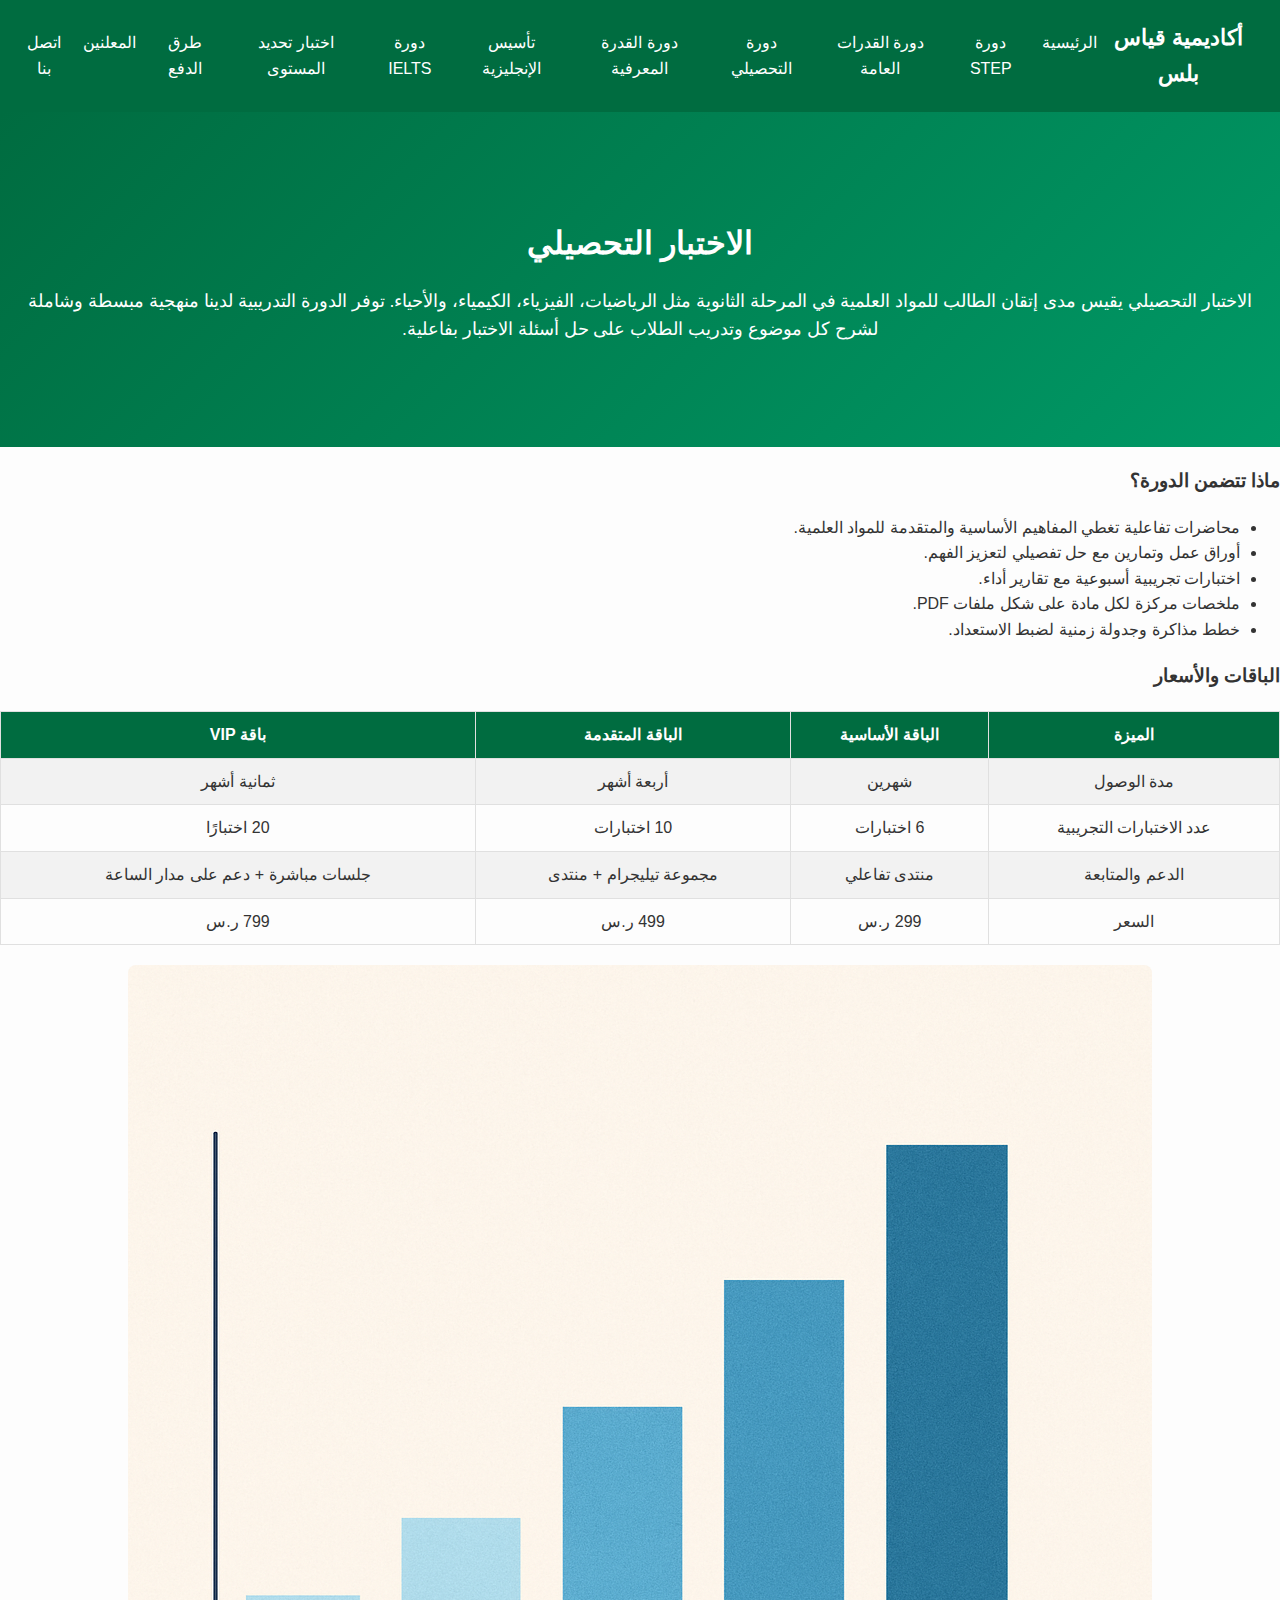
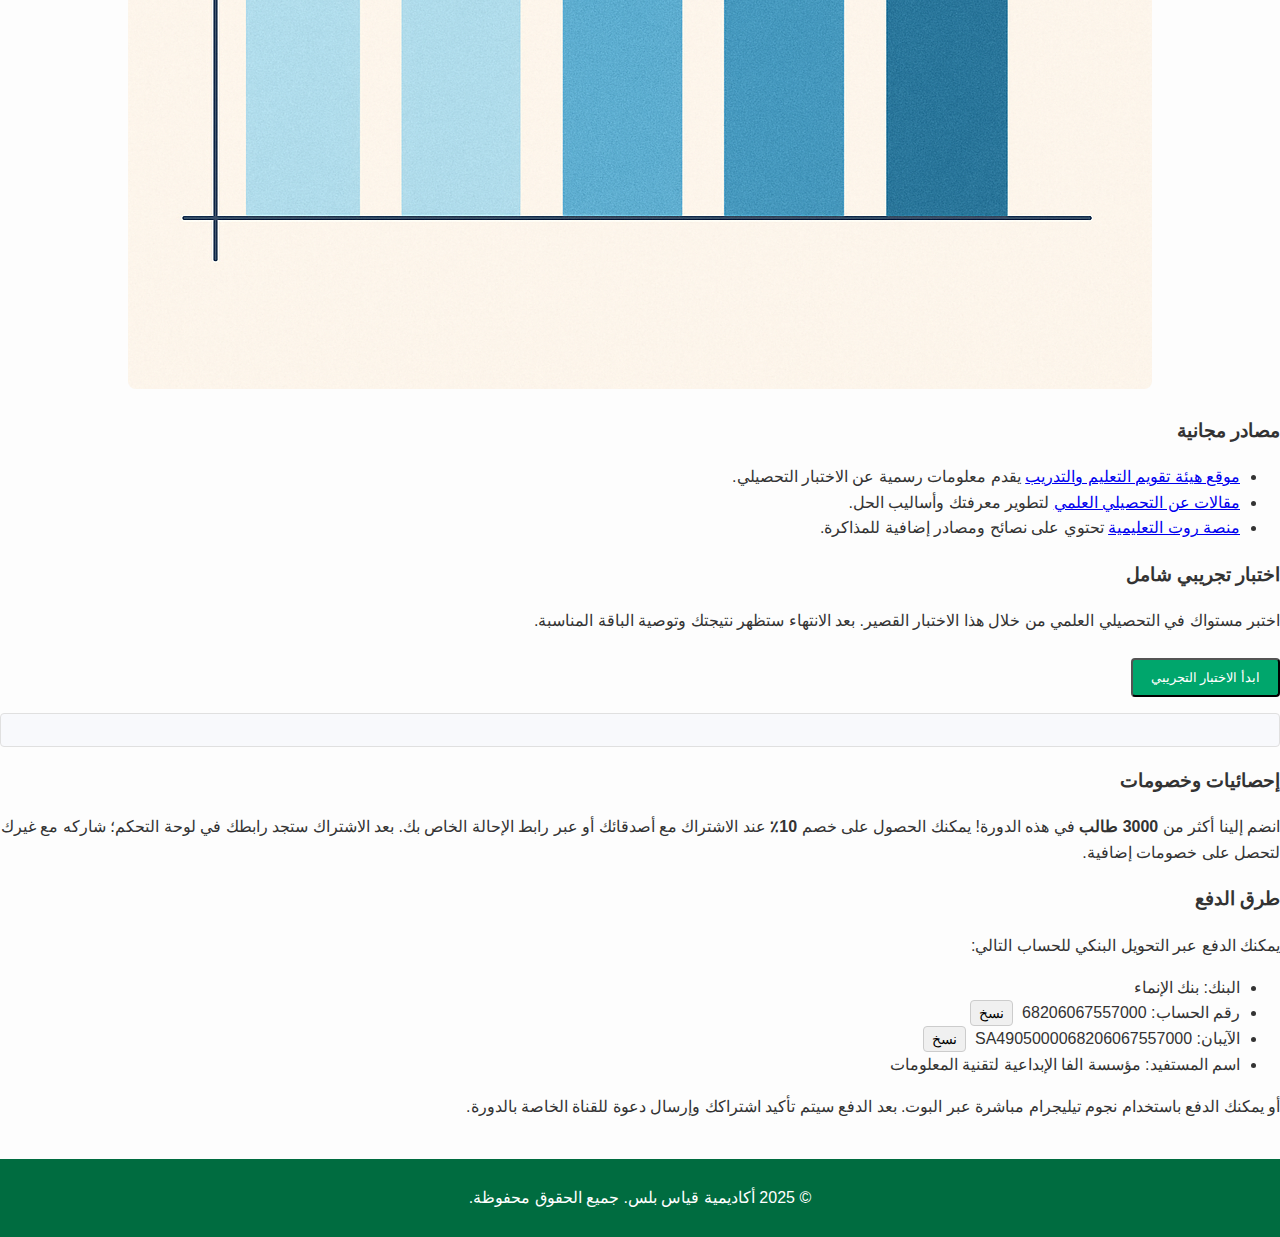
<file: tahsili.html>
<!DOCTYPE html>
<html lang="ar" dir="rtl">
<head>
    <meta charset="UTF-8">
    <meta name="viewport" content="width=device-width, initial-scale=1.0">
    <title>دورة الاختبار التحصيلي - أكاديمية قياس بلس</title>
    <link rel="stylesheet" href="style.css">
</head>
<body>
    <header>
        <h1>أكاديمية قياس بلس</h1>
        <nav>
            <ul>
                <li><a href="index.html">الرئيسية</a></li>
                <li><a href="step.html">دورة STEP</a></li>
                <li><a href="qdrat.html">دورة القدرات العامة</a></li>
                <li><a href="tahsili.html" class="active">دورة التحصيلي</a></li>
                <li><a href="cognitive.html">دورة القدرة المعرفية</a></li>
                <li><a href="english.html">تأسيس الإنجليزية</a></li>
                <li><a href="ielts.html">دورة IELTS</a></li>
                <li><a href="placement.html">اختبار تحديد المستوى</a></li>
                <li><a href="payment.html">طرق الدفع</a></li>
                <li><a href="advertisers.html">المعلنين</a></li>
                <li><a href="contact.html">اتصل بنا</a></li>
            </ul>
        </nav>
    </header>
    <main class="course-page">
        <section class="hero">
            <h2>الاختبار التحصيلي</h2>
            <p>الاختبار التحصيلي يقيس مدى إتقان الطالب للمواد العلمية في المرحلة الثانوية مثل الرياضيات، الفيزياء، الكيمياء، والأحياء. توفر الدورة التدريبية لدينا منهجية مبسطة وشاملة لشرح كل موضوع وتدريب الطلاب على حل أسئلة الاختبار بفاعلية.</p>
        </section>
        <section class="content">
            <h3>ماذا تتضمن الدورة؟</h3>
            <ul>
                <li>محاضرات تفاعلية تغطي المفاهيم الأساسية والمتقدمة للمواد العلمية.</li>
                <li>أوراق عمل وتمارين مع حل تفصيلي لتعزيز الفهم.</li>
                <li>اختبارات تجريبية أسبوعية مع تقارير أداء.</li>
                <li>ملخصات مركزة لكل مادة على شكل ملفات PDF.</li>
                <li>خطط مذاكرة وجدولة زمنية لضبط الاستعداد.</li>
            </ul>
            <h3>الباقات والأسعار</h3>
            <table class="packages">
                <tr>
                    <th>الميزة</th>
                    <th>الباقة الأساسية</th>
                    <th>الباقة المتقدمة</th>
                    <th>باقة VIP</th>
                </tr>
                <tr>
                    <td>مدة الوصول</td>
                    <td>شهرين</td>
                    <td>أربعة أشهر</td>
                    <td>ثمانية أشهر</td>
                </tr>
                <tr>
                    <td>عدد الاختبارات التجريبية</td>
                    <td>6 اختبارات</td>
                    <td>10 اختبارات</td>
                    <td>20 اختبارًا</td>
                </tr>
                <tr>
                    <td>الدعم والمتابعة</td>
                    <td>منتدى تفاعلي</td>
                    <td>مجموعة تيليجرام + منتدى</td>
                    <td>جلسات مباشرة + دعم على مدار الساعة</td>
                </tr>
                <tr>
                    <td>السعر</td>
                    <td>299 ر.س</td>
                    <td>499 ر.س</td>
                    <td>799 ر.س</td>
                </tr>
            </table>

            <!-- صورة توضيحية لدرجات الطلاب السابقين -->
            <div style="text-align:center; margin-top:20px;">
                <img src="grades.png" alt="تطور درجات الطلاب" style="max-width:100%; height:auto; border-radius:8px;">
            </div>

            <!-- مصادر مجانية للدراسة -->
            <h3>مصادر مجانية</h3>
            <ul>
                <li><a href="https://etec.gov.sa/" target="_blank">موقع هيئة تقويم التعليم والتدريب</a> يقدم معلومات رسمية عن الاختبار التحصيلي.</li>
                <li><a href="https://saudiqiyas.com/%D8%A7%D9%84%D8%AF%D8%B1%D8%B3-1/" target="_blank">مقالات عن التحصيلي العلمي</a> لتطوير معرفتك وأساليب الحل.</li>
                <li><a href="https://routesa.app" target="_blank">منصة روت التعليمية</a> تحتوي على نصائح ومصادر إضافية للمذاكرة.</li>
            </ul>

            <!-- اختبار تجريبي شامل -->
            <h3>اختبار تجريبي شامل</h3>
            <p>اختبر مستواك في التحصيلي العلمي من خلال هذا الاختبار القصير. بعد الانتهاء ستظهر نتيجتك وتوصية الباقة المناسبة.</p>
            <div id="test-container-tahsili"></div>
            <button id="start-test-tahsili" class="cta">ابدأ الاختبار التجريبي</button>
            <div id="test-result-tahsili"></div>

            <!-- إحصائيات وخصومات -->
            <h3>إحصائيات وخصومات</h3>
            <p>انضم إلينا أكثر من <strong>3000 طالب</strong> في هذه الدورة! يمكنك الحصول على خصم <strong>10٪</strong> عند الاشتراك مع أصدقائك أو عبر رابط الإحالة الخاص بك. بعد الاشتراك ستجد رابطك في لوحة التحكم؛ شاركه مع غيرك لتحصل على خصومات إضافية.</p>

            <!-- طرق الدفع -->
            <h3>طرق الدفع</h3>
            <p>يمكنك الدفع عبر التحويل البنكي للحساب التالي:</p>
            <ul>
                <li>البنك: بنك الإنماء</li>
                <li>رقم الحساب: 68206067557000 <button class="copy-btn" onclick="copyToClipboard('68206067557000')">نسخ</button></li>
                <li>الآيبان: SA4905000068206067557000 <button class="copy-btn" onclick="copyToClipboard('SA4905000068206067557000')">نسخ</button></li>
                <li>اسم المستفيد: مؤسسة الفا الإبداعية لتقنية المعلومات</li>
            </ul>
            <p>أو يمكنك الدفع باستخدام نجوم تيليجرام مباشرة عبر البوت. بعد الدفع سيتم تأكيد اشتراكك وإرسال دعوة للقناة الخاصة بالدورة.</p>
        </section>
    </main>
    <footer>
        <p>&copy; 2025 أكاديمية قياس بلس. جميع الحقوق محفوظة.</p>
    </footer>
    <script src="notifications.js" defer></script>
    <script src="course_test.js" defer></script>
    <script src="utils.js" defer></script>
</body>
</html>
</file>
<file: style.css>
/* تنسيق بسيط مؤقت للموقع قيد التطوير */
body {
    font-family: 'Arial', sans-serif;
    direction: rtl;
    margin: 0;
    padding: 0;
    background-color: #fdfdfd;
    color: #333;
    line-height: 1.6;
}

/* Header and navigation */
header {
    background-color: #006c40; /* أخضر داكن يعكس هوية وطنية */
    color: #fff;
    padding: 15px 20px;
    display: flex;
    justify-content: space-between;
    align-items: center;
    box-shadow: 0 2px 4px rgba(0, 0, 0, 0.05);
}

header h1 {
    margin: 0;
    font-size: 1.4rem;
}

nav ul {
    margin: 0;
    padding: 0;
    list-style: none;
    display: flex;
    gap: 1rem;
}

nav a {
    color: #fff;
    text-decoration: none;
    font-weight: 500;
    transition: opacity 0.2s ease;
}

nav a:hover {
    opacity: 0.8;
}

/* Hero section */
.hero {
    text-align: center;
    padding: 80px 20px;
    background: linear-gradient(135deg, #006c40 0%, #009966 100%);
    color: #fff;
}

.hero h2 {
    font-size: 2rem;
    margin-bottom: 1rem;
}

.hero p {
    font-size: 1.1rem;
    margin-bottom: 1.5rem;
}

 .hero .cta {
    background-color: #00a66c;
    color: #fff;
    padding: 12px 24px;
    border: none;
    border-radius: 4px;
    font-size: 1rem;
    cursor: pointer;
    text-decoration: none;
    transition: background-color 0.2s ease;
 }

 .hero .cta:hover {
    background-color: #008a57;
 }

/* Courses section */
.courses {
    padding: 40px 20px;
}

.courses-grid {
    display: grid;
    grid-template-columns: repeat(auto-fit, minmax(250px, 1fr));
    gap: 20px;
}

.course-card {
    background-color: #fff;
    border: 1px solid #e0e0e0;
    border-radius: 4px;
    padding: 20px;
    box-shadow: 0 2px 4px rgba(0, 0, 0, 0.05);
    display: flex;
    flex-direction: column;
    justify-content: space-between;
}

.course-card h3 {
    margin-top: 0;
    font-size: 1.2rem;
}

.course-card p {
    flex-grow: 1;
    font-size: 0.95rem;
    margin-bottom: 1rem;
}

 .course-card a {
    align-self: flex-start;
    background-color: #006c40;
    color: #fff;
    padding: 8px 12px;
    border-radius: 4px;
    text-decoration: none;
    font-size: 0.9rem;
    transition: background-color 0.2s ease;
 }

 .course-card a:hover {
    background-color: #004f2d;
 }

/* Tables for packages */
table.packages {
    width: 100%;
    border-collapse: collapse;
    margin-top: 20px;
}

table.packages th,
table.packages td {
    border: 1px solid #e0e0e0;
    padding: 10px;
    text-align: center;
}

table.packages th {
    background-color: #006c40;
    color: #fff;
}

table.packages tr:nth-child(even) {
    background-color: #f2f2f2;
}

/* Footer styles */
footer {
    background-color: #00234e;
    color: #fff;
    text-align: center;
    padding: 20px 0;
    margin-top: 40px;
}
/* تحديث التكرارات السفلية لضمان الاتساق */
header {
    background-color: #006c40;
    color: white;
    padding: 20px;
    text-align: center;
}
.hero {
    text-align: center;
    padding: 80px 20px;
    background: linear-gradient(135deg, #006c40 0%, #009966 100%);
}
footer {
    background-color: #006c40;
    color: white;
    text-align: center;
    padding: 10px 0;
    width: 100%;
    margin-top: 40px;
}

/* Test section styles */
.test-question p {
    font-weight: bold;
    margin-bottom: 0.5rem;
}
.test-question label {
    cursor: pointer;
    margin-bottom: 0.25rem;
    display: block;
}
.test-question button {
    margin-top: 0.5rem;
    background-color: #004080;
    color: #fff;
    border: none;
    padding: 8px 16px;
    border-radius: 4px;
    cursor: pointer;
}
.test-question button:hover {
    background-color: #003566;
}
#test-result-step, #test-result-qdrat, #test-result-tahsili,
#test-result-cognitive, #test-result-english, #test-result-ielts {
    margin-top: 1rem;
    background-color: #f8f9fc;
    padding: 1rem;
    border: 1px solid #e0e0e0;
    border-radius: 4px;
}
/* أزرار الدعوة إلى الإجراء في الصفحات الأخرى */
.cta {
    display: inline-block;
    background-color: #00a66c;
    color: #fff;
    padding: 10px 18px;
    margin-top: 0.5rem;
    border-radius: 4px;
    text-decoration: none;
    transition: background-color 0.2s ease;
}
.cta:hover {
    background-color: #008a57;
}

/* Copy button style */
.copy-btn {
    background-color: #f0f0f0;
    border: 1px solid #ccc;
    padding: 4px 8px;
    border-radius: 4px;
    cursor: pointer;
    margin-right: 5px;
    font-size: 0.85rem;
}
.copy-btn:hover {
    background-color: #e6e6e6;
}

/* Notification toast for social proof pop-ups */
.notification-toast {
    position: fixed;
    bottom: 1rem;
    left: 1rem;
    background-color: rgba(0, 166, 108, 0.9);
    color: #fff;
    padding: 0.6rem 1rem;
    border-radius: 4px;
    box-shadow: 0 2px 6px rgba(0, 0, 0, 0.2);
    z-index: 1000;
    font-size: 0.9rem;
    animation: toast-fadein 0.5s forwards, toast-fadeout 0.5s forwards 7.5s;
}

@keyframes toast-fadein {
    from { opacity: 0; transform: translateY(20px); }
    to { opacity: 1; transform: translateY(0); }
}

@keyframes toast-fadeout {
    from { opacity: 1; transform: translateY(0); }
    to { opacity: 0; transform: translateY(20px); }
}
</file>
